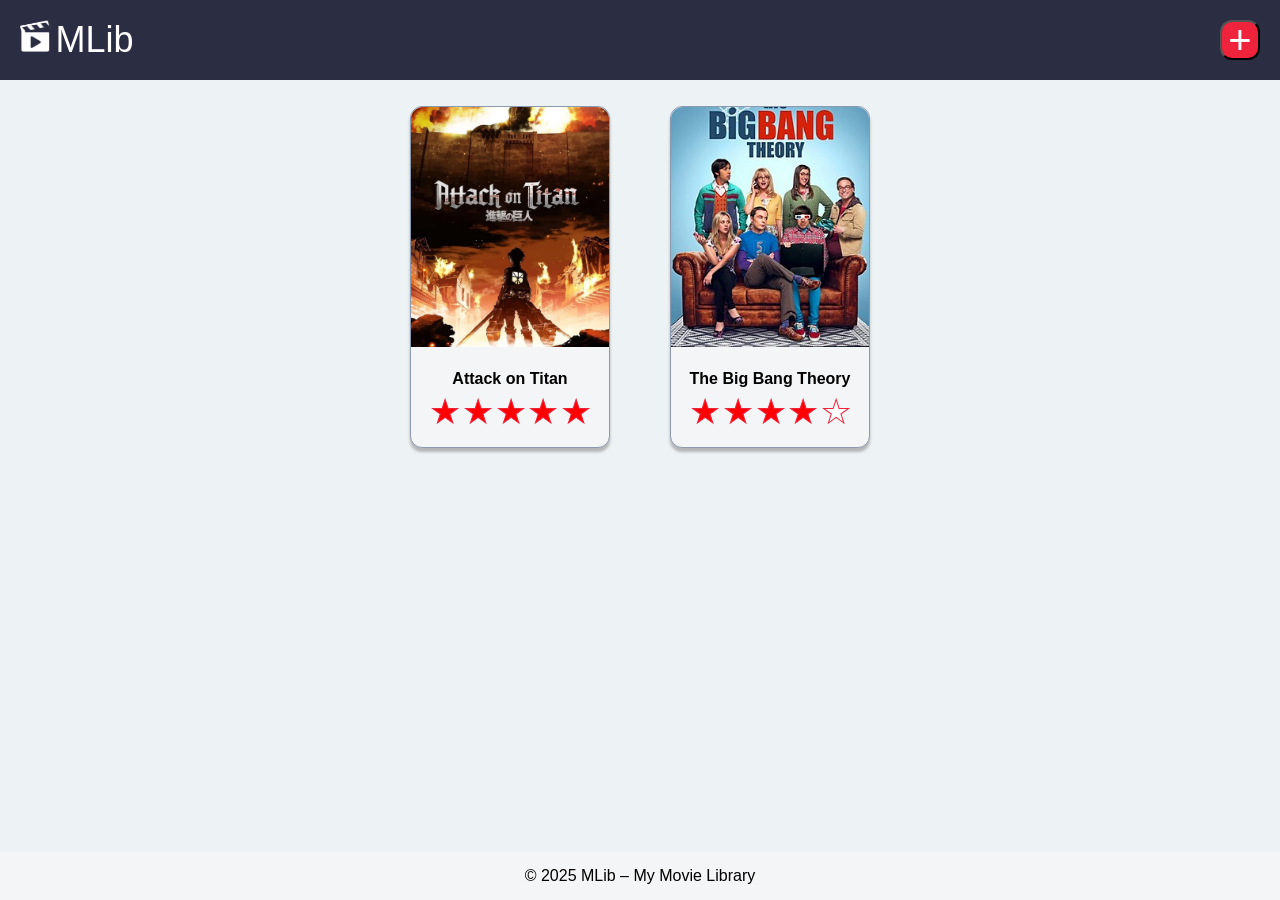
<file: index.html>
<!DOCTYPE html>
<html lang="en">
<head>
    <meta charset="UTF-8">
    <meta name="viewport" content="width=device-width, initial-scale=1.0">
    <link rel="stylesheet" href="css/style.css">
    <title>My Movie Library - Home</title>
</head>
<body>
    <header>
       <div>
            <img src="assets/images/mlib-icon.svg" alt="my library icon" height="32">
            <span>MLib</span>
       </div>
       <nav>
        <a href="./pages/add-review.html">
        <button class="add-button" aria-label="Add new movie review">+</button>
        </a>
       </nav>
    </header>
    <main>
         <div class="movie-list-container">
            <a href="pages/Attack on Titan.html" class="movie-card-link">
                <div class="movie-card">
                <img src="assets/images/AOT.png" alt="Movie Poster">
                <h3>Attack on Titan</h3>
                    <div class="rating">
                        <span>★</span>
                        <span>★</span>
                        <span>★</span>
                        <span>★</span>
                        <span>★</span>
                    </div>
            </div>
            </a>

            <a href="pages/Big Bang Theory.html" class="movie-card-link">
                <div class="movie-card">
                <img src="assets/images/BBT.png" alt="Movie Poster">
                <h3>The Big Bang Theory</h3>
                    <div class="rating">
                        <span>★</span>
                        <span>★</span>
                        <span>★</span>
                        <span>★</span>
                        <span class="star-empty">★</span>
                    </div>
            </div>
            </a>
         </div>
    </main>
    <footer>
    <p>&copy; 2025 MLib &ndash; My Movie Library</p>
</footer>

</body>
</html>
</file>
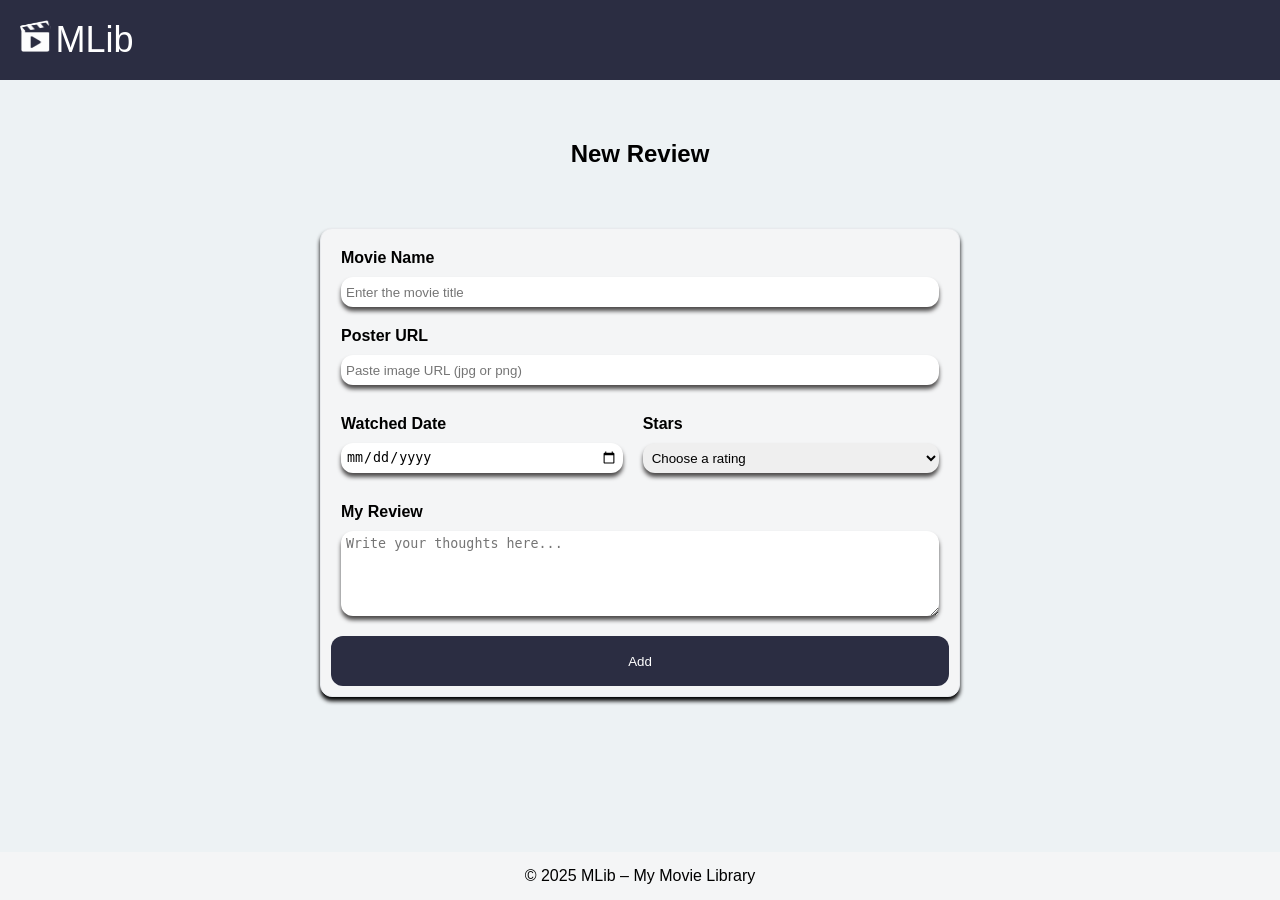
<file: pages/add-review.html>
<!DOCTYPE html>
<html lang="en">
<head>
    <meta charset="UTF-8">
    <meta name="viewport" content="width=device-width, initial-scale=1.0">
    <link rel="stylesheet" href="../css/style.css">
    <title>My Movie Library - Add New Review</title>
</head>
<body>
    <header>
       <div>
            <a href="../index.html" >
                <img src="../assets/images/mlib-icon.svg" alt="my library icon" height="32">
                <span>MLib</span>
            </a>
       </div>
    </header>
    <main>
         <div class="form-page-container">
    <h2>New Review</h2>

    <div class="form-container">
        <form>
            <div class="form-group">
                <label for="movie-name">Movie Name</label>
                <input type="text" id="movie-name" placeholder="Enter the movie title">
            </div>
            
            <div class="form-group">
                <label for="poster-url">Poster URL</label>
                <input type="text" id="poster-url" placeholder="Paste image URL (jpg or png)">
            </div>
            <div class="form-row">
                

    <div class="form-group">
        <label for="watched-date">Watched Date</label>
        <input type="date" id="watched-date">
    </div>


    <div class="form-group">
        <label for="rating-select">Stars</label>
        <select id="rating-select">
            <option value="">Choose a rating</option>
            <option value="1">★☆☆☆☆ - 1 Star</option>
            <option value="2">★★☆☆☆ - 2 Stars</option>
            <option value="3">★★★☆☆ - 3 Stars</option>
            <option value="4">★★★★☆ - 4 Stars</option>
            <option value="5">★★★★★ - 5 Stars</option>
        </select>
    </div>
</div>
<div class="form-group">
    <label for="review-text">My Review</label>
    <textarea id="review-text" rows="5" placeholder="Write your thoughts here..."></textarea>
</div>
<button type="submit" class="submit-button">Add</button>
        </form>
    </div>
</div>

    </main>
    
    <footer>
        <p>&copy; 2025 MLib &ndash; My Movie Library</p>
    </footer>

</body>
</html>
</file>
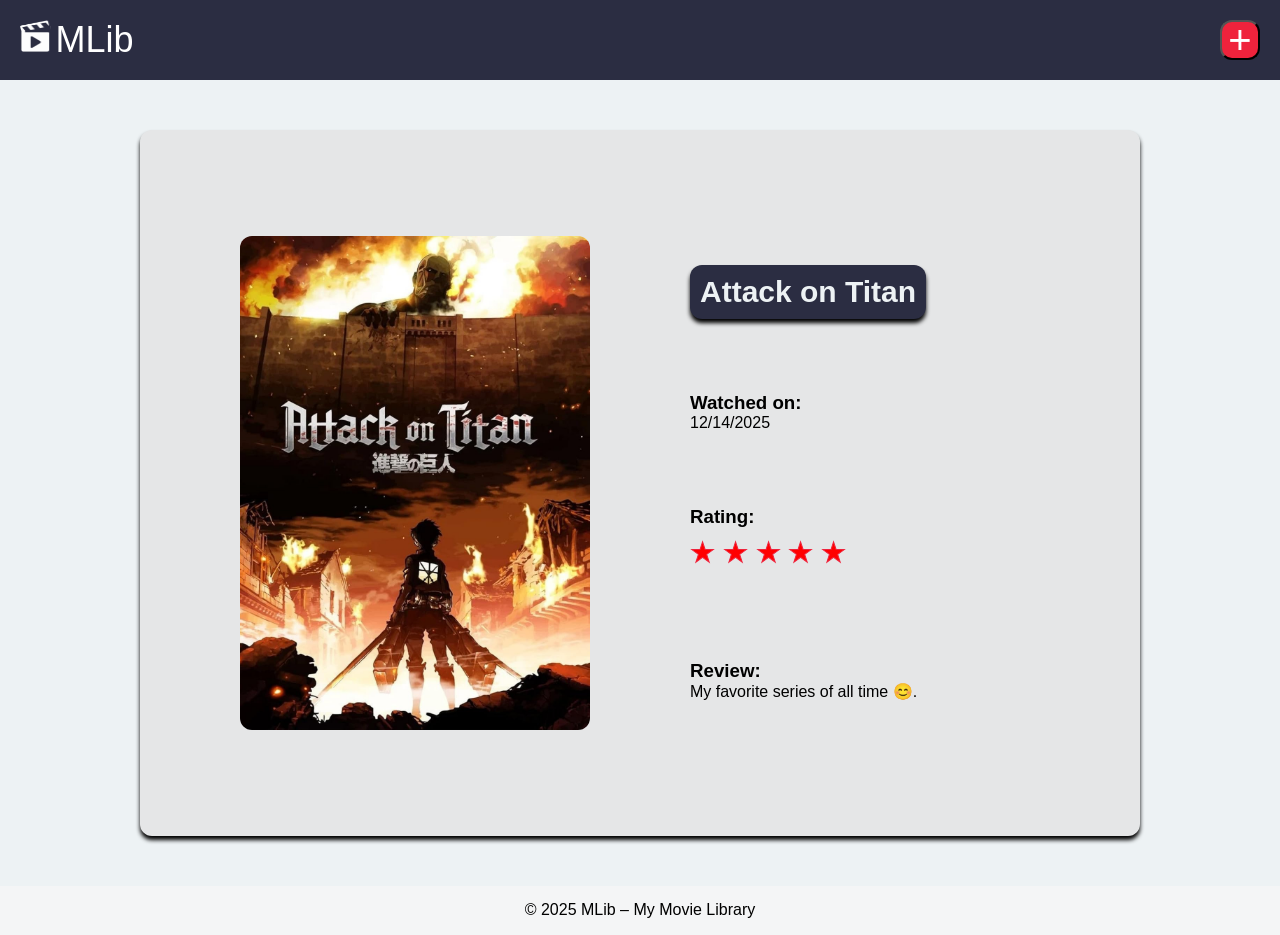
<file: pages/Attack on Titan.html>
<!DOCTYPE html>
<html lang="en">
<head>
    <meta charset="UTF-8">
    <meta name="viewport" content="width=device-width, initial-scale=1.0">
    <link rel="stylesheet" href="../css/style.css">
    <title>My Movie Library - Attack on Titan</title>
</head>
<body>
    <header>
       <div>
            <a href="../index.html" >
                <img src="../assets/images/mlib-icon.svg" alt="my library icon" height="32">
                <span>MLib</span>
            </a>
       </div>
       <nav>
        <a href="../pages/add-review.html">
        <button class="add-button" aria-label="Add new movie review">+</button>
        </a>
       </nav>
    </header>
    <main>
         <div class="details-box">
            <img src="../assets/images/AOT.png">
            <div class="review-box">
            <h2>Attack on Titan</h2>
            <div class="review-texting">
                <h3>Watched on:</h3>
                <span class="date-on">12/14/2025</span>
            </div>

            <div class="review-texting">
                <h3>Rating:</h3>
                <div class="rating">
                    <span>★</span>
                    <span>★</span>
                    <span>★</span>
                    <span>★</span>
                    <span>★</span>
                </div>
            </div>

            <div class="review-texting">
                <h3>Review:</h3>
                <p class="review-text-new">My favorite series of all time 😊.</p>
            </div>
            </div>
         </div>
         
    </main>
    <footer>
    <p>&copy; 2025 MLib &ndash; My Movie Library</p>
</footer>

</body>
</html>
</file>
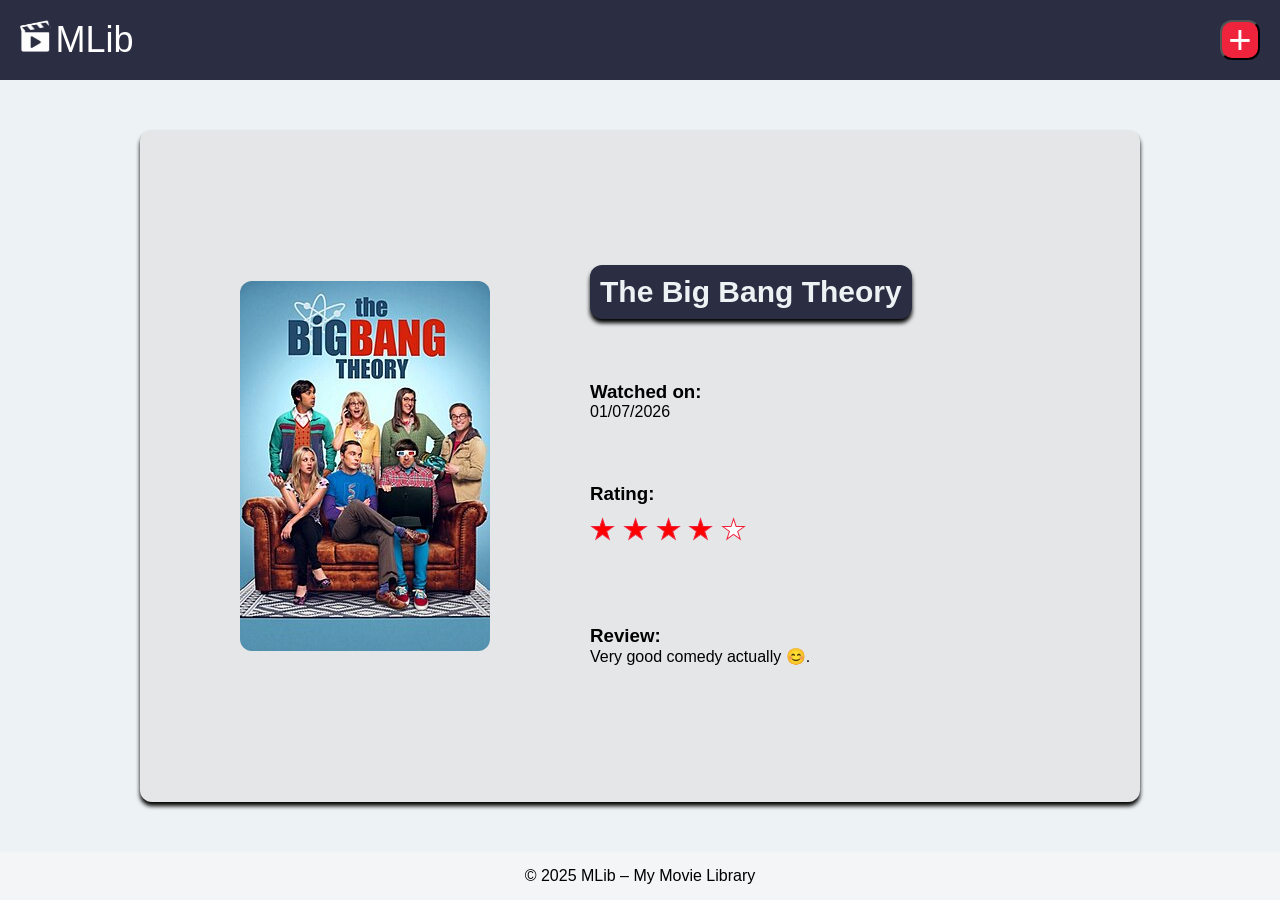
<file: pages/Big Bang Theory.html>
<!DOCTYPE html>
<html lang="en">
<head>
    <meta charset="UTF-8">
    <meta name="viewport" content="width=device-width, initial-scale=1.0">
    <link rel="stylesheet" href="../css/style.css">
    <title>My Movie Library - The Big Bang Theory</title>
</head>
<body>
    <header>
       <div>
            <a href="../index.html" >
                <img src="../assets/images/mlib-icon.svg" alt="my library icon" height="32">
                <span>MLib</span>
            </a>
       </div>
       <nav>
        <a href="../pages/add-review.html">
        <button class="add-button" aria-label="Add new movie review">+</button>
        </a>
       </nav>
    </header>
    <main>
         <div class="details-box">
            <img src="../assets/images/BBT.png">
            <div class="review-box">
            <h2>The Big Bang Theory</h2>
            <div class="review-texting">
                <h3>Watched on:</h3>
                <span class="date-on">01/07/2026</span>
            </div>

            <div class="review-texting">
                <h3>Rating:</h3>
                <div class="rating">
                    <span>★</span>
                    <span>★</span>
                    <span>★</span>
                    <span>★</span>
                    <span class="star-empty">★</span>
                </div>
            </div>

            <div class="review-texting">
                <h3>Review:</h3>
                <p class="review-text-new">Very good comedy actually 😊.</p>
            </div>
            </div>
         </div>
         
    </main>
    <footer>
    <p>&copy; 2025 MLib &ndash; My Movie Library</p>
</footer>

</body>
</html>
</file>
<file: css/style.css>
*{
    margin: 0;
    padding: 0;
    box-sizing: border-box;
}
body {
  font-family: Arial, Helvetica, sans-serif;
  background-color: #EDF2F4;
  color: #000000;
  min-height: 100vh;
  display:flex;
  flex-direction: column; 
}
header {
  background-color: #2b2d42;
  color: #ffffff; 
  height: 80px;
  display: flex;
  justify-content: space-between;
  align-items: center;
  padding: 26px 20px;
  text-decoration: none;
}
header span {
  font-size: 36px;
}
header a{
  text-decoration: none;
  color: inherit;
}

.add-button {
  cursor:pointer;
  background-color: #ef233c;
  color: #ffffff;
  width: 40px;
  height: 40px;
  font-size: 40px;
  border-radius: 12px; 
  display: flex;
  justify-content: center;
  align-items: center;
  transition: transform 0.2s ease-in-out, box-shadow 0.2s ease-in-out;
}
footer {
  background-color: #f4f5f6;
  text-align: center;
  font-size: 16px;
  padding: 15.25px;
}
.movie-card {
  background-color: #f4f5f6;
  border: 1px solid #8d99ae;
  border-radius: 12px;
  width: 200px;
  text-align: center;
  box-shadow: 0px 4px 3px 0px #00000040;
  transition: transform 0.2s ease-in-out, box-shadow 0.2s ease-in-out;
}
.movie-card img {
  width: 100%;
  height: 240px;
  object-fit: cover;
  border-radius: 12px 12px 0 0; 
}
.movie-card h3 {
  font-weight: 700;
  font-size: 16px;
  margin-top: 19px;
}
.rating {
  color: red;
  font-size: 28px;
  margin-top: 8px;
  margin-bottom: 18px;
  -webkit-text-stroke: 1px #ef233c;
}
.star-empty {
  color: white;
}
.movie-list-container{
  padding: 26px 20px;
  max-width: 1020px;
  margin: 0 auto;
  display: flex;
  row-gap: 40px;
  flex-wrap: wrap;
  column-gap: 60px;
  justify-content: center;
}
main{
  flex-grow: 1;
  display: flex;
  font-family:Arial, Helvetica, sans-serif;
  font-weight: bold;
}
.form-page-container{
  display: flex;
  margin: 0 auto;
  flex-direction: column;
  max-width: 800px;
  flex-grow: 1;
}
.form-page-container h2{
  margin: 60px auto;
}


.form-container{
  max-width: 800px;
  background-color:#F4F5F6;
  border-radius: 12px;
  border: 1px solid #E8EAED;
  box-shadow: 0px 4px 4px 0px black;
  margin-left: 10%;
  margin-right: 10%;
  padding: 10px;
  margin-bottom: 10vh;
}
.form-group{
  display: flex;
  flex-direction: column;
  margin:10px;
}

.submit-button{
  background-color:#2B2D42;
  border-radius: 12px;
  max-width: 714px;
  width: 100%;
  border: none;
  height: 50px;
  color: white;
  transition: transform 0.2s ease-in-out, box-shadow 0.2s ease-in-out;
}
.form-group *{
  margin-bottom: 10px;
}

.form-group input, .form-group select{
  border: none;
  box-shadow: 0px 4px 4px 0px rgb(77, 75, 75);
  border-radius: 12px;
  height: 30px;
  padding: 5px;
  transition: transform 0.2s ease-in-out, box-shadow 0.2s ease-in-out;
}
textarea{
  border: none;
  box-shadow: 0px 4px 4px 0px rgb(77, 75, 75);
  border-radius: 12px;
  padding: 5px;
  max-width: 100%;
  min-width: 100%;
  transition: transform 0.2s ease-in-out, box-shadow 0.2s ease-in-out;
  
}
select{
  border: none;
  box-shadow: 0px 4px 4px 0px rgb(77, 75, 75);
  border-radius: 12px;
  padding: 5px;
transition: transform 0.2s ease-in-out, box-shadow 0.2s ease-in-out;
}
.form-row{
  display: flex;
  justify-content:space-between;
}
.form-row *{
  flex-grow: 1;
}
.movie-card-link{
  color:inherit;
  text-decoration: none;
}
.details-box{
  background-color:#e5e6e7;
  margin: 50px auto;
  width: 80%;
  display: flex;
  border-radius: 12px;
  box-shadow: 0px 4px 4px 0px black;
  max-width: 1000px;
}
.details-box img{
  max-width: 50%;
  margin: auto 10%;
  object-fit: cover;
  border-radius: 12px;
  max-height: 70%;
}
.review-box{
  display: flex;
  flex-direction: column;
  justify-content: space-between;
  margin: 15vh 0;
  margin-right: 10%;
}
.review-box p, .review-box span{
  font-family:'Segoe UI', Tahoma, Geneva, Verdana, sans-serif;
  font-weight:normal;
}
.review-box h2{
  font-size: 30px;
  background-color: #2b2d42;
  padding: 10px;
  border-radius: 12px;
  box-shadow: 0px 4px 4px 0px black;
  color: #EDF2F4;
}
@media (max-width: 540px){
  .details-box{
  margin: 20px auto;
  flex-direction: column;
  justify-content: center;
}
.form-row{
  flex-direction: column;
}
.details-box img{
  max-width: 50%;
  margin: 0px auto;
  margin-top: 50px;
  object-fit: cover;
  border-radius: 12px;
}
.review-box{
  display: flex;
  flex-direction: column;
  margin-left: 10%;
}
.review-box h2{
  margin-bottom: 10%;
}
.review-texting{
  margin-bottom: 10%;
}
}

.add-button:hover, .movie-card:hover, input:hover, select:hover, textarea:hover, .submit-button:hover{
  transform: translateY(-2px);
  box-shadow: 0px 4px 4px 0px #00000040;
}
</file>
